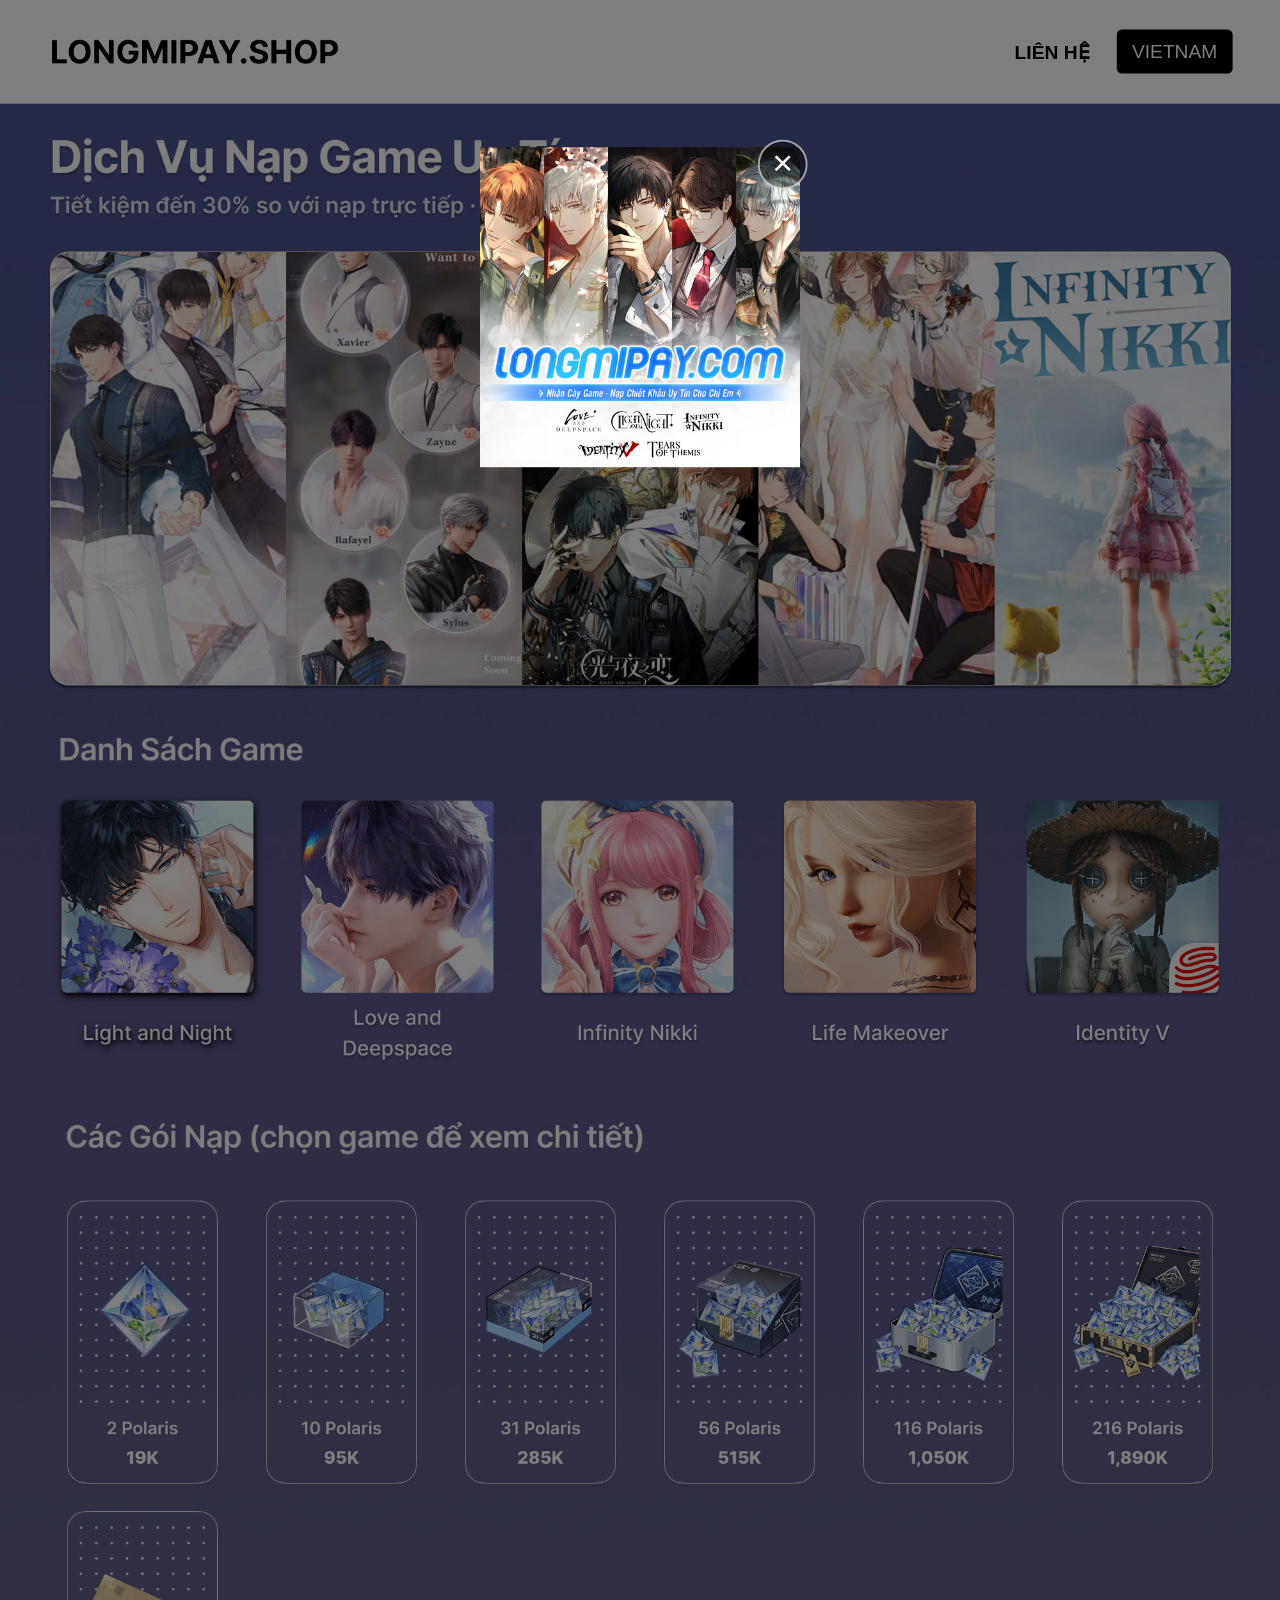
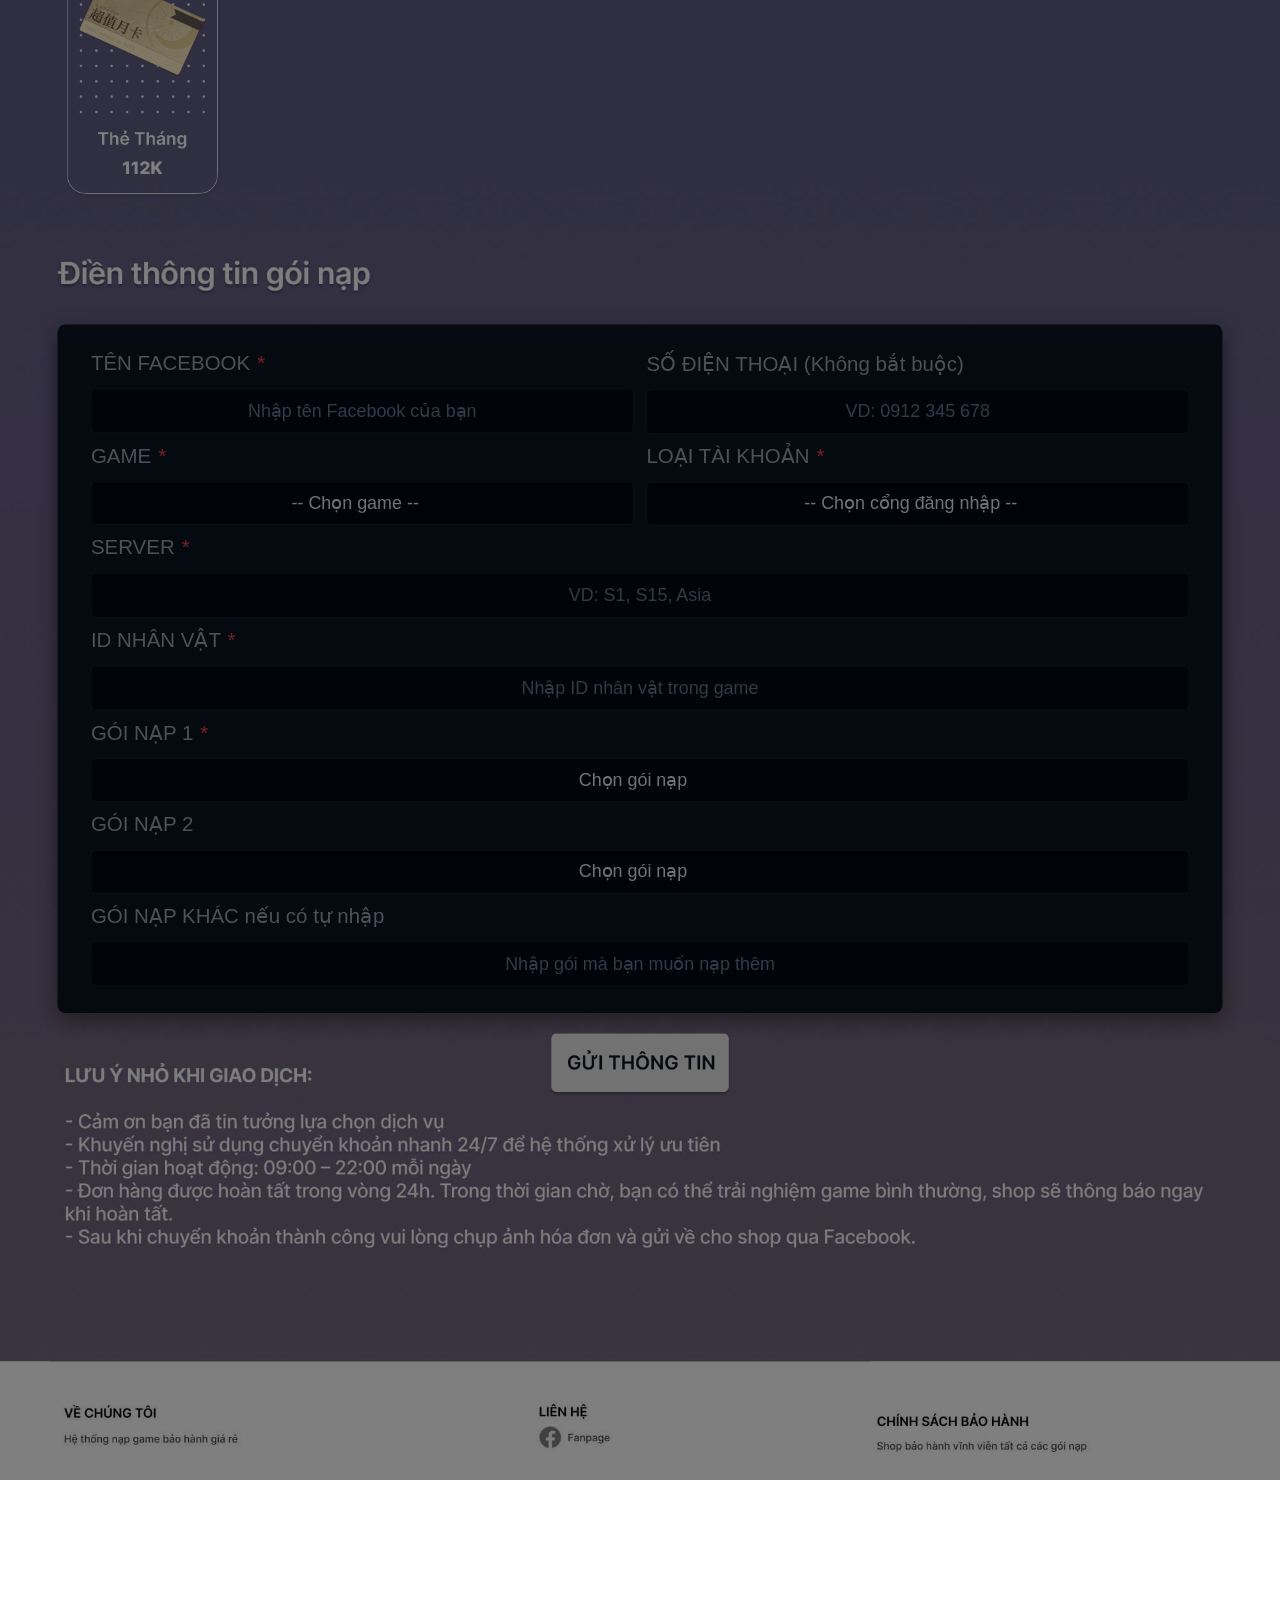
<file: index.html>
<!doctype html>
<html lang="en">
  <head>
    <meta charset="utf-8" />
    <meta
      name="viewport"
      content="width=device-width,height=device-height,initial-scale=1,user-scalable=no;user-scalable=0;"
    />
    <title>Light And Night Shop</title>
    <meta property="og:image" content="assets/main/images/thumb-vn.png">
    <link
      rel="stylesheet"
      href="assets/main/images/libraryMainsite-1.1.1.css"
    />
    <link
      rel="preload"
      href="assets/main/images/libraryMainsite-1.1.1.js"
      as="script"
    />
    <link rel="stylesheet" href="web.css" />
    <script src="assets/main/images/fancybox.js"></script>
    <link rel="stylesheet" href="assets/main/images/fancybox.css" />
    <!-- Google Tag Manager -->
<script>(function(w,d,s,l,i){w[l]=w[l]||[];w[l].push({'gtm.start':
new Date().getTime(),event:'gtm.js'});var f=d.getElementsByTagName(s)[0],
j=d.createElement(s),dl=l!='dataLayer'?'&l='+l:'';j.async=true;j.src=
'https://www.googletagmanager.com/gtm.js?id='+i+dl;f.parentNode.insertBefore(j,f);
})(window,document,'script','dataLayer','GTM-PRLCZ9PH');</script>
<!-- End Google Tag Manager -->
  </head>
  <body class="vn">
    <!-- Google Tag Manager (noscript) -->
<noscript><iframe src="https://www.googletagmanager.com/ns.html?id=GTM-PRLCZ9PH"
height="0" width="0" style="display:none;visibility:hidden"></iframe></noscript>
<!-- End Google Tag Manager (noscript) -->

    <div class="MS__layer-loading"><div class="lds-dual-ring"></div></div>
    <div class="layer-rotate" style="display: none">
      <img src="assets/main/images/layerRotate.gif" loading="lazy" />
    </div>
    <div id="MS__wrapper">
      <section id="web-header">
        <div class="background">
          <img
            src="assets/web-header/images/bg-vn.jpg"
            alt="background"
            class="MS__pc"
          />
          <img
            src="assets/web-header/images/bg-mb-vn.jpg"
            alt="background"
            class="MS__mb"
          />
        </div>
        <div class="content">
          <a
            href="https://www.facebook.com/profile.php?id=61579528781466&mibextid=wwXIfr&rdid=nhiEL1tbycbv2c5R&share_url=https%3A%2F%2Fwww.facebook.com%2Fshare%2F18A13CQRGF%2F%3Fmibextid%3DwwXIfr#"
            target="_blank"
            class="fake-link"
          ></a>
          <div class="list-items">
            <a href="#" class="MS__hover"
              ><img src="assets/web-header/images/item-1.png" alt="item-1" /></a
            ><a href="#" class="MS__hover"
              ><img src="assets/web-header/images/item-2.png" alt="item-2" /></a
            ><a href="#" class="MS__hover"
              ><img src="assets/web-header/images/item-3.png" alt="item-3" /></a
            ><a href="#" class="MS__hover"
              ><img src="assets/web-header/images/item-4.png" alt="item-4" /></a
            ><a href="#" class="MS__hover"
              ><img src="assets/web-header/images/item-5.png" alt="item-5"
            /></a>
          </div>
          <img
            src="assets/web-header/images/goinap-vn/PC/item-1.png"
            alt="item-1"
            class="item-detail MS__pc"
          />
          <img
            src="assets/web-header/images/goinap-vn/PC/item-2.png"
            alt="item-2"
            class="item-detail MS__pc"
          />
          <img
            src="assets/web-header/images/goinap-vn/PC/item-3.png"
            alt="item-3"
            class="item-detail MS__pc"
          />
          <img
            src="assets/web-header/images/goinap-vn/PC/item-4.png"
            alt="item-4"
            class="item-detail MS__pc"
          />
          <img
            src="assets/web-header/images/goinap-vn/PC/item-5.png"
            alt="item-5"
            class="item-detail MS__pc"
          />
          <img
            src="assets/web-header/images/goinap-vn/MB/item-1.png"
            alt="item-1"
            class="item-detail MS__mb"
          />
          <img
            src="assets/web-header/images/goinap-vn/MB/item-2.png"
            alt="item-2"
            class="item-detail MS__mb"
          />
          <img
            src="assets/web-header/images/goinap-vn/MB/item-3.png"
            alt="item-3"
            class="item-detail MS__mb"
          />
          <img
            src="assets/web-header/images/goinap-vn/MB/item-4.png"
            alt="item-4"
            class="item-detail MS__mb"
          />
          <img
            src="assets/web-header/images/goinap-vn/MB/item-5.png"
            alt="item-5"
            class="item-detail MS__mb"
          />
          <div class="form-submit">
            <form class="form">
              <div class="form-row">
                <div class="form-group">
                  <label>TÊN FACEBOOK <span>*</span></label>
                  <input placeholder="Nhập tên Facebook của bạn" />
                </div>
                <div class="form-group">
                  <label>SỐ ĐIỆN THOẠI (Không bắt buộc)</label>
                  <input placeholder="VD: 0912 345 678" />
                </div>
              </div>
              <div class="form-row">
                <div class="form-group">
                  <label>GAME <span>*</span></label>
                  <select id="game-select" required>
                    <option value="">-- Chọn game --</option>
                  </select>
                </div>
                <div class="form-group">
                  <label>LOẠI TÀI KHOẢN <span>*</span></label>
                  <select id="login-select" required>
                    <option>-- Chọn cổng đăng nhập --</option>
                  </select>
                </div>
              </div>
              <div class="form-group">
                <label>SERVER <span>*</span></label>
                <input placeholder="VD: S1, S15, Asia" required />
              </div>
              <div class="form-group">
                <label>ID NHÂN VẬT <span>*</span></label>
                <input placeholder="Nhập ID nhân vật trong game" required />
              </div>
              <div class="form-group">
                <label>GÓI NẠP 1 <span>*</span></label>
                <select id="package-1-select" required>
                  <option>Chọn gói nạp</option>
                </select>
              </div>
              <div class="form-group">
                <label>GÓI NẠP 2</label>
                <select id="package-2-select">
                  <option>Chọn gói nạp</option>
                </select>
              </div>
              <div class="form-group">
                <label>GÓI NẠP KHÁC nếu có tự nhập</label>
                <input placeholder="Nhập gói mà bạn muốn nạp thêm" />
              </div>
              <button type="submit" class="btn-submit MS__hover">
                <img src="assets/web-header/images/button-vn.png" alt="Gửi" />
              </button>
            </form>
          </div>
        </div>
      </section>
      <div style="display: none" id="success-modal" class="success-modal">
        <div class="success-content">
          <h3>Gửi thông tin thành công</h3>
          <p>Cảm ơn bạn — chúng tôi đã nhận được thông tin.</p>
        </div>
      </div>
    </div>
    <div class="MS__outer">
      <section id="web-navigation">
        <div class="background">
          <img
            src="assets/web-navigation/images/bg.jpg"
            alt="background"
            class="MS__pc"
          />
          <img
            src="assets/web-navigation/images/bg-mb.jpg"
            alt="background"
            class="MS__mb"
          />
        </div>
        <div class="content">
          <a
            href="https://lightandnight.onelink.me/O5mA/lmp"
            target="_blank"
            >Liên hệ</a
          >
          <div class="box">
            <a
              href="#"
              class="language MJ__toogleActive"
              data-target=".language-sub"
              >VietNam</a
            >
            <a href="https://longmipay-shop.com/en" class="language language-sub">English</a>
          </div>
        </div>
      </section>
      <div class="banner-loading active">
				<div class="opacity"></div>
				<div class="ads">
					<a href="https://lightandnight.onelink.me/O5mA/lmp" class="banner-loading-close" id="banner-loading-close">&times;</a>
					<a href="https://lightandnight.onelink.me/O5mA/lmp" id="banner-loading-link"><img src="" alt="banner" class="" id="banner-loading-image"></a>
				</div>

			</div>
    </div>
    <script>
			(function () {
				var bannerLoading = document.querySelector('.banner-loading');

				function closeBanner() {
				if (bannerLoading)
				bannerLoading.classList.remove('active');
				}

				var opacity = bannerLoading ? bannerLoading.querySelector('.opacity') : null;
				if (opacity) {
				opacity.addEventListener('click', closeBanner);
				}

				var bannerImage = document.getElementById('banner-loading-image');
				if (! bannerImage)
				return;

				bannerImage.src = 'assets/web-header/images/loading/VN-500.png';
				})();
		</script>
    <script>
      var currentPool;
      var varMS = {
        H5: false,
        scaleWidthPC: 2000,
        scaleWidthMB: 768,
        bundles: {
          jquery: true,
          fancybox: false,
          lodash: false,
          swiper: false,
          animate: false,
        },
        callbacks: {
          scaleRoot() {},
        },
      };
    </script>
    <script src="assets/main/images/libraryMainsite-1.1.1.js"></script>
    <script src="web.js"></script>
    <link rel="stylesheet" href="web-sprite.css" />
  </body>
</html>
</file>
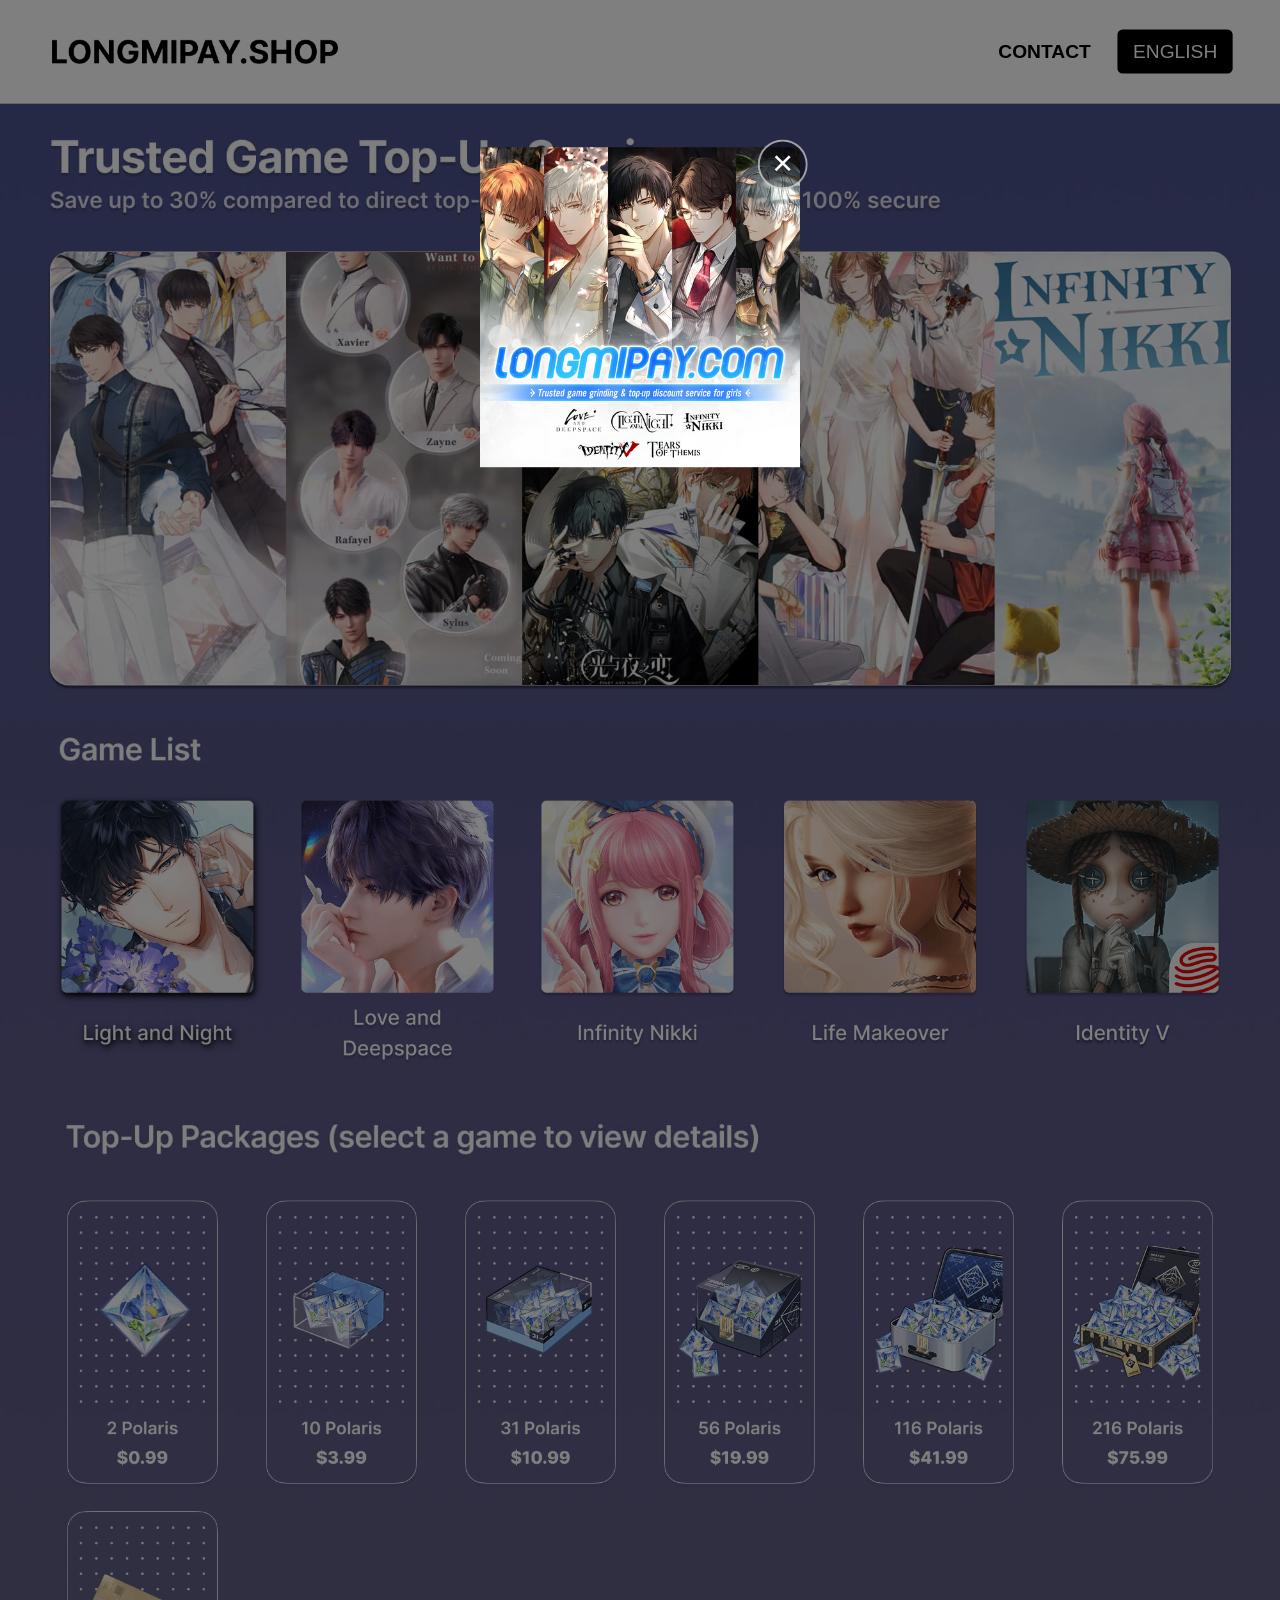
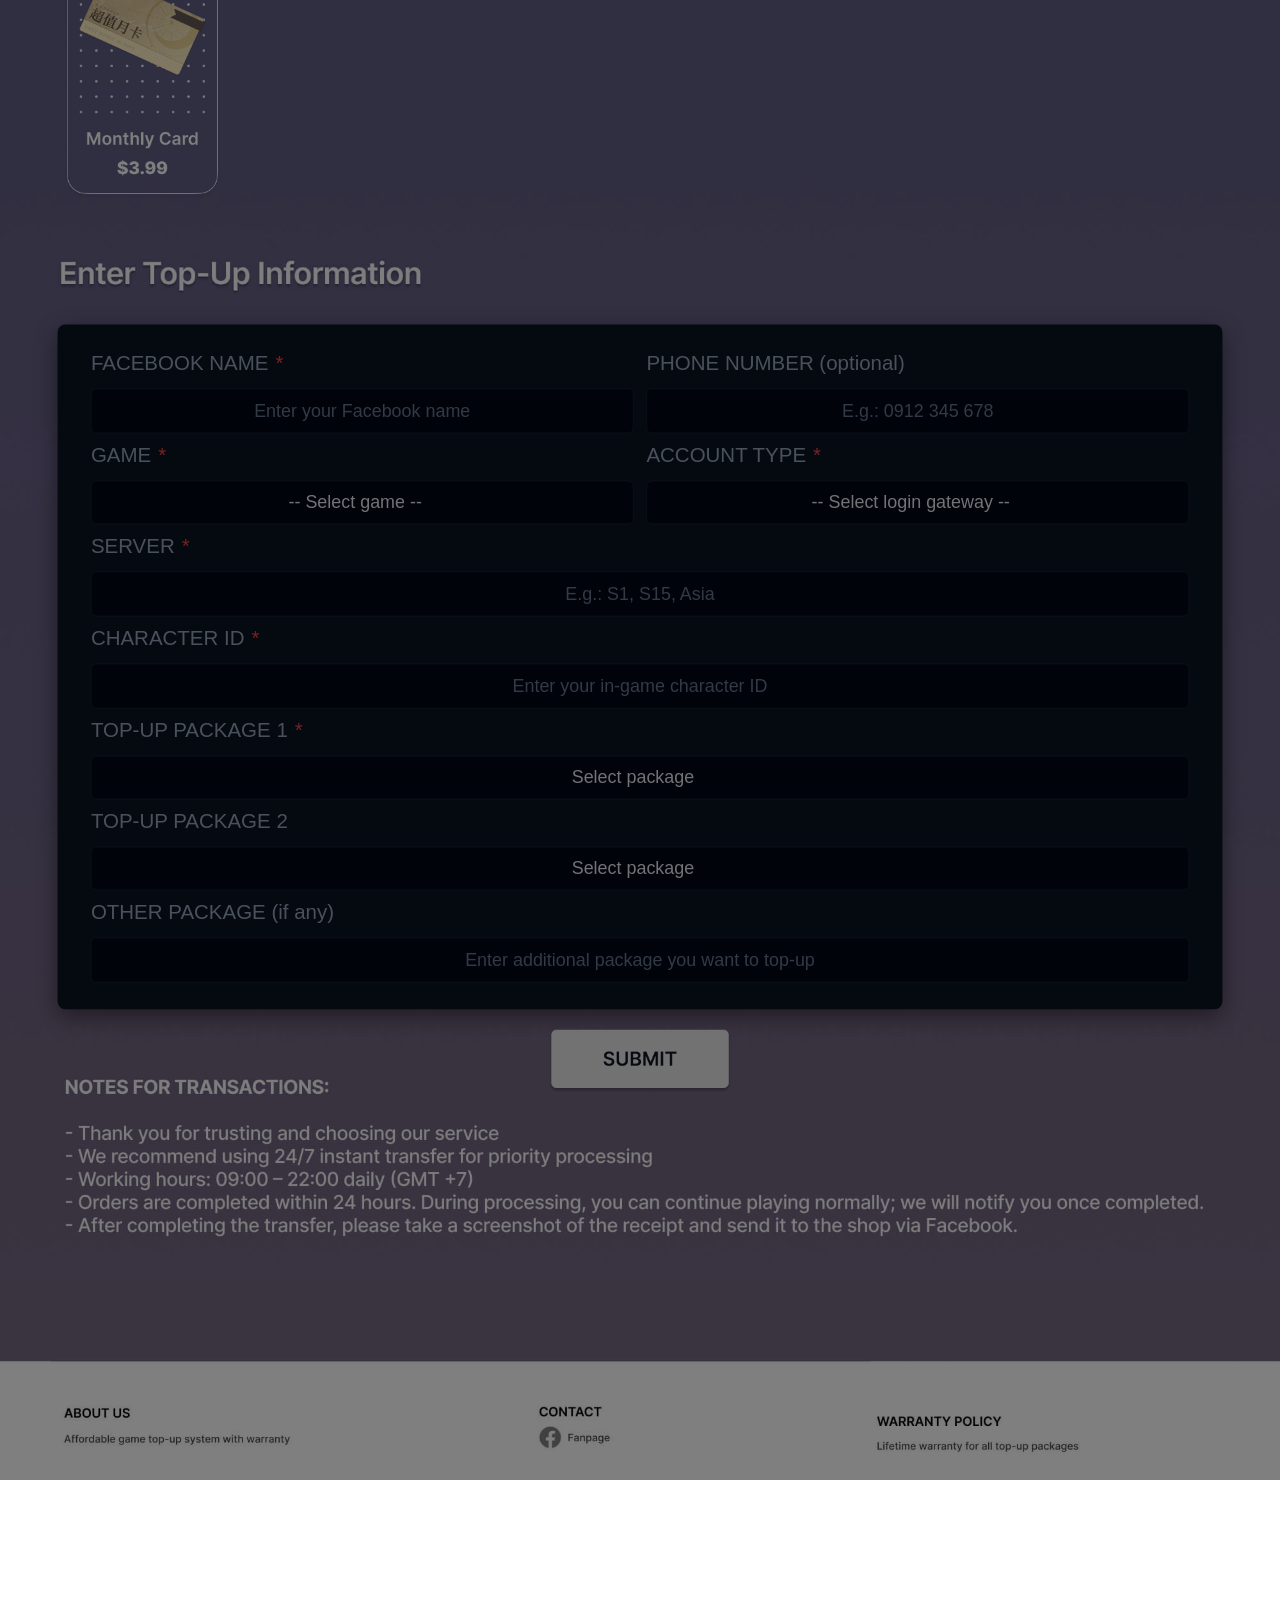
<file: en/index.html>
<!doctype html>
<html lang="en">
  <head>
    <meta charset="utf-8" />
    <meta
      name="viewport"
      content="width=device-width,height=device-height,initial-scale=1,user-scalable=no;user-scalable=0;"
    />
    <title>Light And Night Shop</title>
     <meta property="og:image" content="../assets/main/images/thumb-en.png">
    <link
      rel="stylesheet"
      href="../assets/main/images/libraryMainsite-1.1.1.css"
    />
    <link
      rel="preload"
      href="../assets/main/images/libraryMainsite-1.1.1.js"
      as="script"
    />
    <link rel="stylesheet" href="../web.css" />
    <script src="../assets/main/images/fancybox.js"></script>
    <link rel="stylesheet" href="../assets/main/images/fancybox.css" />
    <!-- Google Tag Manager -->
<script>(function(w,d,s,l,i){w[l]=w[l]||[];w[l].push({'gtm.start':
new Date().getTime(),event:'gtm.js'});var f=d.getElementsByTagName(s)[0],
j=d.createElement(s),dl=l!='dataLayer'?'&l='+l:'';j.async=true;j.src=
'https://www.googletagmanager.com/gtm.js?id='+i+dl;f.parentNode.insertBefore(j,f);
})(window,document,'script','dataLayer','GTM-PRLCZ9PH');</script>
<!-- End Google Tag Manager -->
  </head>
  <body class="en">
    <!-- Google Tag Manager (noscript) -->
<noscript><iframe src="https://www.googletagmanager.com/ns.html?id=GTM-PRLCZ9PH"
height="0" width="0" style="display:none;visibility:hidden"></iframe></noscript>
<!-- End Google Tag Manager (noscript) -->

    <div class="MS__layer-loading"><div class="lds-dual-ring"></div></div>
    <div class="layer-rotate" style="display: none">
      <img src="../assets/main/images/layerRotate.gif" loading="lazy" />
    </div>
    <div id="MS__wrapper">
      <section id="web-header">
        <div class="background">
          <img
            src="../assets/web-header/images/bg-en.jpg"
            alt="background"
            class="MS__pc"
          />
          <img
            src="../assets/web-header/images/bg-mb-en.jpg"
            alt="background"
            class="MS__mb"
          />
        </div>
        <div class="content">
          <a
            href="https://www.facebook.com/profile.php?id=61579528781466&mibextid=wwXIfr&rdid=nhiEL1tbycbv2c5R&share_url=https%3A%2F%2Fwww.facebook.com%2Fshare%2F18A13CQRGF%2F%3Fmibextid%3DwwXIfr#"
            target="_blank"
            class="fake-link"
          ></a>
          <div class="list-items">
            <a href="#" class="MS__hover"
              ><img src="../assets/web-header/images/item-1.png" alt="item-1" /></a
            ><a href="#" class="MS__hover"
              ><img src="../assets/web-header/images/item-2.png" alt="item-2" /></a
            ><a href="#" class="MS__hover"
              ><img src="../assets/web-header/images/item-3.png" alt="item-3" /></a
            ><a href="#" class="MS__hover"
              ><img src="../assets/web-header/images/item-4.png" alt="item-4" /></a
            ><a href="#" class="MS__hover"
              ><img src="../assets/web-header/images/item-5.png" alt="item-5"
            /></a>
          </div>
          <img
            src="../assets/web-header/images/goinap-en/PC/item-1.png"
            alt="item-1"
            class="item-detail MS__pc"
          />
          <img
            src="../assets/web-header/images/goinap-en/PC/item-2.png"
            alt="item-2"
            class="item-detail MS__pc"
          />
          <img
            src="../assets/web-header/images/goinap-en/PC/item-3.png"
            alt="item-3"
            class="item-detail MS__pc"
          />
          <img
            src="../assets/web-header/images/goinap-en/PC/item-4.png"
            alt="item-4"
            class="item-detail MS__pc"
          />
          <img
            src="../assets/web-header/images/goinap-en/PC/item-5.png"
            alt="item-5"
            class="item-detail MS__pc"
          />
          <img
            src="../assets/web-header/images/goinap-en/MB/item-1.png"
            alt="item-1"
            class="item-detail MS__mb"
          />
          <img
            src="../assets/web-header/images/goinap-en/MB/item-2.png"
            alt="item-2"
            class="item-detail MS__mb"
          />
          <img
            src="../assets/web-header/images/goinap-en/MB/item-3.png"
            alt="item-3"
            class="item-detail MS__mb"
          />
          <img
            src="../assets/web-header/images/goinap-en/MB/item-4.png"
            alt="item-4"
            class="item-detail MS__mb"
          />
          <img
            src="../assets/web-header/images/goinap-en/MB/item-5.png"
            alt="item-5"
            class="item-detail MS__mb"
          />
          <div class="form-submit">
            <form class="form">
              <div class="form-row">
                <div class="form-group">
                  <label>FACEBOOK NAME <span>*</span></label>
                  <input placeholder="Enter your Facebook name" />
                </div>
                <div class="form-group">
                  <label>PHONE NUMBER (optional)</label>
                  <input placeholder="E.g.: 0912 345 678" />
                </div>
              </div>
              <div class="form-row">
                <div class="form-group">
                  <label>GAME <span>*</span></label>
                  <select id="game-select" required>
                    <option value="">-- Select game --</option>
                  </select>
                </div>
                <div class="form-group">
                  <label>ACCOUNT TYPE <span>*</span></label>
                  <select id="login-select" required>
                    <option>-- Select login gateway --</option>
                  </select>
                </div>
              </div>
              <div class="form-group">
                <label>SERVER <span>*</span></label>
                <input placeholder="E.g.: S1, S15, Asia" required />
              </div>
              <div class="form-group">
                <label>CHARACTER ID <span>*</span></label>
                <input placeholder="Enter your in-game character ID" required />
              </div>
              <div class="form-group">
                <label>TOP-UP PACKAGE 1 <span>*</span></label>
                <select id="package-1-select" required>
                  <option>Select package</option>
                </select>
              </div>
              <div class="form-group">
                <label>TOP-UP PACKAGE 2</label>
                <select id="package-2-select">
                  <option>Select package</option>
                </select>
              </div>
              <div class="form-group">
                <label>OTHER PACKAGE (if any)</label>
                <input
                  placeholder="Enter additional package you want to top-up"
                />
              </div>
              <button type="submit" class="btn-submit MS__hover">
                <img
                  src="../assets/web-header/images/button-en.png"
                  alt="Submit"
                />
              </button>
            </form>
          </div>
        </div>
      </section>
      <div style="display: none" id="success-modal" class="success-modal">
        <div class="success-content">
          <h3>Submission successful</h3>
          <p>Thank you — we have received your information.</p>
        </div>
      </div>
    </div>
    <div class="MS__outer">
      <section id="web-navigation">
        <div class="background">
          <img
            src="../assets/web-navigation/images/bg.jpg"
            alt="background"
            class="MS__pc"
          />
          <img
            src="../assets/web-navigation/images/bg-mb.jpg"
            alt="background"
            class="MS__mb"
          />
        </div>
        <div class="content">
          <a
            href="https://lightandnight.onelink.me/O5mA/lmp"
            target="_blank"
            >Contact</a
          >
          <div class="box">
            <a
              href="#"
              class="language MJ__toogleActive"
              data-target=".language-sub"
              >English</a
            >
            <a href="https://longmipay-shop.com" class="language language-sub">VietNam</a>
          </div>
        </div>
      </section>
     <div class="banner-loading active">
				<div class="opacity"></div>
				<div class="ads">
					<a href="https://lightandnight.onelink.me/O5mA/lmp" class="banner-loading-close" id="banner-loading-close">&times;</a>
					<a href="https://lightandnight.onelink.me/O5mA/lmp" id="banner-loading-link"><img src="" alt="banner" class="" id="banner-loading-image"></a>
				</div>

			</div>
    </div>
   <script>
			(function () {
				var bannerLoading = document.querySelector('.banner-loading');

				function closeBanner() {
				if (bannerLoading)
				bannerLoading.classList.remove('active');
				}

				var opacity = bannerLoading ? bannerLoading.querySelector('.opacity') : null;
				if (opacity) {
				opacity.addEventListener('click', closeBanner);
				}

				var bannerImage = document.getElementById('banner-loading-image');
				if (! bannerImage)
				return;

				bannerImage.src = '../assets/web-header/images/loading/ENG-500.png';
				})();
		</script>
    <script>
      var currentPool;
      var varMS = {
        H5: false,
        scaleWidthPC: 2000,
        scaleWidthMB: 768,
        bundles: {
          jquery: true,
          fancybox: false,
          lodash: false,
          swiper: false,
          animate: false,
        },
        callbacks: {
          scaleRoot() {},
        },
      };
    </script>
    <script src="../assets/main/images/libraryMainsite-1.1.1.js"></script>
    <script src="../web.js"></script>
    <link rel="stylesheet" href="../web-sprite.css" />
  </body>
</html>
</file>
<file: assets/main/images/libraryMainsite-1.1.1.css>
html{overflow-y:auto;overflow-x:hidden;scroll-behavior:smooth}body{margin:0;padding:0;overflow:hidden;width:100%;height:100%;scroll-behavior:smooth}#MS__wrapper{position:relative;transform-origin:top left;overflow-x:hidden;overflow-y:hidden}.MS__outer{position:fixed;top:0;left:0;bottom:0;right:0;pointer-events:none;height:1000px}@media(orientation: portrait){.MS__outer{height:auto}}@media(orientation: landscape){.MS__hover:hover{filter:brightness(120%);cursor:pointer}}.MS__off{filter:grayscale(1);pointer-events:none}.MS__active{pointer-events:auto}.MS__received{filter:grayscale(0.7);pointer-events:none}.MS__pc{display:block !important}@media(orientation: portrait){.MS__pc{display:none !important}}.MS__mb{display:none !important}@media(orientation: portrait){.MS__mb{display:block !important}}.MS__popup{z-index:-1;width:100%;height:100%;position:absolute;transition:all .3s;display:none}.MS__popup.active{z-index:10;pointer-events:auto;display:block}.MS__popup .MS__opacity{position:absolute;width:100%;height:100%;background:rgba(5,5,5,.9)}.MS__popup .MS__box{display:inline-block;position:absolute;left:50%;transform:translateX(-50%);top:60px}.MS__popup .MS__box .MS__popup-close{display:block;position:absolute;z-index:10}.MS__popup .MS__box .MS__content{position:absolute;top:0;left:0;width:100%;height:100%;box-sizing:border-box}.MS__popup .template_history .table_history{width:100%;overflow-y:auto;scrollbar-width:thin;scrollbar-color:#aaa #ccc}.MS__popup .template_history .table_history::-webkit-scrollbar{width:6px}.MS__popup .template_history .table_history::-webkit-scrollbar-thumb{border-radius:10px}.MS__popup .template_history .table_history::-webkit-scrollbar-track{box-shadow:inset 0 0 5px #ccc;border-radius:10px}.MS__popup .template_history .table_history table{width:98%;margin:0 auto}.MS__popup .template_history nav .pagination>li{display:inline-block;margin-right:5px;margin-left:5px}.MS__popup .template_history nav .pagination>li>a{color:#000;float:left;text-decoration:none !important}.MS__popup .template_history nav .pagination>li>a.page-link,.MS__popup .template_history nav .page-next{padding:5px 14px}.MS__popup .template_history nav .pagination{text-align:center}.MS__popup .template_history nav .pagination{display:flex;align-items:center;justify-content:center}@font-face{font-family:"Roboto-Regular";src:url(assets/main/font/Roboto-Regular.ttf);font-display:swap}.MS__Roboto-Regular{font-family:"Roboto-Regular"}@font-face{font-family:"Barlow-Regular";src:url(assets/main/font/Barlow-Regular.ttf);font-display:swap}.MS__Barlow-Regular{font-family:"Barlow-Regular"}@font-face{font-family:"Felis-Black";src:url(assets/main/font/Felis-Black.otf);font-display:swap}.MS__Felis-Black{font-family:"Felis-Black"}@font-face{font-family:"Beaufortforlol-Bold";src:url(assets/main/font/BEAUFORTFORLOL-BOLD.TTF);font-display:swap}.MS__Beaufortforlol-Bold{font-family:"Beaufortforlol-Bold"}@font-face{font-family:"HongLeiXingShu-Regular";src:url(assets/main/font/HongLeiXingShu.otf);font-display:swap}.MS__HongLeiXingShu-Regular{font-family:"HongLeiXingShu-Regular"}@font-face{font-family:"SVN-Agency-FB-Bold";src:url(assets/main/font/SVN-Agency-FB-bold.ttf);font-display:swap}.MS__SVN-Agency-FB-Bold{font-family:"SVN-Agency-FB-Bold"}@font-face{font-family:"Tahoma-Regular";src:url(assets/main/font/TAHOMA.TTF);font-display:swap}.MS__Tahoma-Regular{font-family:"Tahoma-Regular"}@font-face{font-family:"Signika-Regular";src:url(assets/main/font/Signika-Regular.ttf);font-display:swap}.MS__Signika-Regular{font-family:"Signika-Regular"}@font-face{font-family:"Philosopher-Regular";src:url(assets/main/font/Philosopher-Regular.ttf);font-display:swap}.MS__Philosopher-Regular{font-family:"Philosopher-Regular"}@font-face{font-family:"NotoSansThai-Regular";src:url(assets/main/font/NotoSansThai-Regular.ttf);font-display:swap}.MS__NotoSansThai-Regular{font-family:"NotoSansThai-Regular"}@font-face{font-family:"iCielCadena";src:url(assets/main/font/iCielCadena.otf);font-display:swap}.MS__iCielCadena{font-family:"iCielCadena"}@font-face{font-family:"UTM-Cafeta";src:url(assets/main/font/UTMCAFETA.ttf);font-display:swap}.MS__UTM-Cafeta{font-family:"UTM-Cafeta"}@font-face{font-family:"Sukhumvit-Set";src:url(assets/main/font/sukhumvit-set_bold.ttf);font-display:swap}.MS__Sukhumvit-Set{font-family:"Sukhumvit-Set"}.MS__mt-1{margin-top:10px !important;box-sizing:border-box}.MS__mt-2{margin-top:20px !important;box-sizing:border-box}.MS__mt-3{margin-top:30px !important;box-sizing:border-box}.MS__mt-4{margin-top:40px !important;box-sizing:border-box}.MS__mt-5{margin-top:50px !important;box-sizing:border-box}.MS__mt-6{margin-top:60px !important;box-sizing:border-box}.MS__mt-7{margin-top:70px !important;box-sizing:border-box}.MS__mt-8{margin-top:80px !important;box-sizing:border-box}.MS__mt-9{margin-top:90px !important;box-sizing:border-box}.MS__mt-10{margin-top:100px !important;box-sizing:border-box}.MS__ml-1{margin-left:10px !important;box-sizing:border-box}.MS__ml-2{margin-left:20px !important;box-sizing:border-box}.MS__ml-3{margin-left:30px !important;box-sizing:border-box}.MS__ml-4{margin-left:40px !important;box-sizing:border-box}.MS__ml-5{margin-left:50px !important;box-sizing:border-box}.MS__ml-6{margin-left:60px !important;box-sizing:border-box}.MS__ml-7{margin-left:70px !important;box-sizing:border-box}.MS__ml-8{margin-left:80px !important;box-sizing:border-box}.MS__ml-9{margin-left:90px !important;box-sizing:border-box}.MS__ml-10{margin-left:100px !important;box-sizing:border-box}.MS__mr-1{margin-right:10px !important;box-sizing:border-box}.MS__mr-2{margin-right:20px !important;box-sizing:border-box}.MS__mr-3{margin-right:30px !important;box-sizing:border-box}.MS__mr-4{margin-right:40px !important;box-sizing:border-box}.MS__mr-5{margin-right:50px !important;box-sizing:border-box}.MS__mr-6{margin-right:60px !important;box-sizing:border-box}.MS__mr-7{margin-right:70px !important;box-sizing:border-box}.MS__mr-8{margin-right:80px !important;box-sizing:border-box}.MS__mr-9{margin-right:90px !important;box-sizing:border-box}.MS__mr-10{margin-right:100px !important;box-sizing:border-box}.MS__mb-1{margin-bottom:10px !important;box-sizing:border-box}.MS__mb-2{margin-bottom:20px !important;box-sizing:border-box}.MS__mb-3{margin-bottom:30px !important;box-sizing:border-box}.MS__mb-4{margin-bottom:40px !important;box-sizing:border-box}.MS__mb-5{margin-bottom:50px !important;box-sizing:border-box}.MS__mb-6{margin-bottom:60px !important;box-sizing:border-box}.MS__mb-7{margin-bottom:70px !important;box-sizing:border-box}.MS__mb-8{margin-bottom:80px !important;box-sizing:border-box}.MS__mb-9{margin-bottom:90px !important;box-sizing:border-box}.MS__mb-10{margin-bottom:100px !important;box-sizing:border-box}.MS__pt-1{padding-top:10px !important;box-sizing:border-box}.MS__pt-2{padding-top:20px !important;box-sizing:border-box}.MS__pt-3{padding-top:30px !important;box-sizing:border-box}.MS__pt-4{padding-top:40px !important;box-sizing:border-box}.MS__pt-5{padding-top:50px !important;box-sizing:border-box}.MS__pt-6{padding-top:60px !important;box-sizing:border-box}.MS__pt-7{padding-top:70px !important;box-sizing:border-box}.MS__pt-8{padding-top:80px !important;box-sizing:border-box}.MS__pt-9{padding-top:90px !important;box-sizing:border-box}.MS__pt-10{padding-top:100px !important;box-sizing:border-box}.MS__pl-1{padding-left:10px !important;box-sizing:border-box}.MS__pl-2{padding-left:20px !important;box-sizing:border-box}.MS__pl-3{padding-left:30px !important;box-sizing:border-box}.MS__pl-4{padding-left:40px !important;box-sizing:border-box}.MS__pl-5{padding-left:50px !important;box-sizing:border-box}.MS__pl-6{padding-left:60px !important;box-sizing:border-box}.MS__pl-7{padding-left:70px !important;box-sizing:border-box}.MS__pl-8{padding-left:80px !important;box-sizing:border-box}.MS__pl-9{padding-left:90px !important;box-sizing:border-box}.MS__pl-10{padding-left:100px !important;box-sizing:border-box}.MS__pr-1{padding-right:10px !important;box-sizing:border-box}.MS__pr-2{padding-right:20px !important;box-sizing:border-box}.MS__pr-3{padding-right:30px !important;box-sizing:border-box}.MS__pr-4{padding-right:40px !important;box-sizing:border-box}.MS__pr-5{padding-right:50px !important;box-sizing:border-box}.MS__pr-6{padding-right:60px !important;box-sizing:border-box}.MS__pr-7{padding-right:70px !important;box-sizing:border-box}.MS__pr-8{padding-right:80px !important;box-sizing:border-box}.MS__pr-9{padding-right:90px !important;box-sizing:border-box}.MS__pr-10{padding-right:100px !important;box-sizing:border-box}.MS__pb-1{padding-bottom:10px !important;box-sizing:border-box}.MS__pb-2{padding-bottom:20px !important;box-sizing:border-box}.MS__pb-3{padding-bottom:30px !important;box-sizing:border-box}.MS__pb-4{padding-bottom:40px !important;box-sizing:border-box}.MS__pb-5{padding-bottom:50px !important;box-sizing:border-box}.MS__pb-6{padding-bottom:60px !important;box-sizing:border-box}.MS__pb-7{padding-bottom:70px !important;box-sizing:border-box}.MS__pb-8{padding-bottom:80px !important;box-sizing:border-box}.MS__pb-9{padding-bottom:90px !important;box-sizing:border-box}.MS__pb-10{padding-bottom:100px !important;box-sizing:border-box}.MS__ps-t-1{position:relative !important;top:1px !important}.MS__ps-t-2{position:relative !important;top:2px !important}.MS__ps-t-3{position:relative !important;top:3px !important}.MS__ps-t-4{position:relative !important;top:4px !important}.MS__ps-t-5{position:relative !important;top:5px !important}.MS__ps-t-6{position:relative !important;top:6px !important}.MS__ps-t-7{position:relative !important;top:7px !important}.MS__ps-t-8{position:relative !important;top:8px !important}.MS__ps-t-9{position:relative !important;top:9px !important}.MS__ps-t-10{position:relative !important;top:10px !important}.MS__ps-t-11{position:relative !important;top:11px !important}.MS__ps-t-12{position:relative !important;top:12px !important}.MS__ps-t-13{position:relative !important;top:13px !important}.MS__ps-t-14{position:relative !important;top:14px !important}.MS__ps-t-15{position:relative !important;top:15px !important}.MS__ps-t-16{position:relative !important;top:16px !important}.MS__ps-t-17{position:relative !important;top:17px !important}.MS__ps-t-18{position:relative !important;top:18px !important}.MS__ps-t-19{position:relative !important;top:19px !important}.MS__ps-t-20{position:relative !important;top:20px !important}.MS__ps-t-21{position:relative !important;top:21px !important}.MS__ps-t-22{position:relative !important;top:22px !important}.MS__ps-t-23{position:relative !important;top:23px !important}.MS__ps-t-24{position:relative !important;top:24px !important}.MS__ps-t-25{position:relative !important;top:25px !important}.MS__ps-t-26{position:relative !important;top:26px !important}.MS__ps-t-27{position:relative !important;top:27px !important}.MS__ps-t-28{position:relative !important;top:28px !important}.MS__ps-t-29{position:relative !important;top:29px !important}.MS__ps-t-30{position:relative !important;top:30px !important}.MS__ps-t-31{position:relative !important;top:31px !important}.MS__ps-t-32{position:relative !important;top:32px !important}.MS__ps-t-33{position:relative !important;top:33px !important}.MS__ps-t-34{position:relative !important;top:34px !important}.MS__ps-t-35{position:relative !important;top:35px !important}.MS__ps-t-36{position:relative !important;top:36px !important}.MS__ps-t-37{position:relative !important;top:37px !important}.MS__ps-t-38{position:relative !important;top:38px !important}.MS__ps-t-39{position:relative !important;top:39px !important}.MS__ps-t-40{position:relative !important;top:40px !important}.MS__ps-t-41{position:relative !important;top:41px !important}.MS__ps-t-42{position:relative !important;top:42px !important}.MS__ps-t-43{position:relative !important;top:43px !important}.MS__ps-t-44{position:relative !important;top:44px !important}.MS__ps-t-45{position:relative !important;top:45px !important}.MS__ps-t-46{position:relative !important;top:46px !important}.MS__ps-t-47{position:relative !important;top:47px !important}.MS__ps-t-48{position:relative !important;top:48px !important}.MS__ps-t-49{position:relative !important;top:49px !important}.MS__ps-t-50{position:relative !important;top:50px !important}.MS__ps-t-51{position:relative !important;top:51px !important}.MS__ps-t-52{position:relative !important;top:52px !important}.MS__ps-t-53{position:relative !important;top:53px !important}.MS__ps-t-54{position:relative !important;top:54px !important}.MS__ps-t-55{position:relative !important;top:55px !important}.MS__ps-t-56{position:relative !important;top:56px !important}.MS__ps-t-57{position:relative !important;top:57px !important}.MS__ps-t-58{position:relative !important;top:58px !important}.MS__ps-t-59{position:relative !important;top:59px !important}.MS__ps-t-60{position:relative !important;top:60px !important}.MS__ps-t-61{position:relative !important;top:61px !important}.MS__ps-t-62{position:relative !important;top:62px !important}.MS__ps-t-63{position:relative !important;top:63px !important}.MS__ps-t-64{position:relative !important;top:64px !important}.MS__ps-t-65{position:relative !important;top:65px !important}.MS__ps-t-66{position:relative !important;top:66px !important}.MS__ps-t-67{position:relative !important;top:67px !important}.MS__ps-t-68{position:relative !important;top:68px !important}.MS__ps-t-69{position:relative !important;top:69px !important}.MS__ps-t-70{position:relative !important;top:70px !important}.MS__ps-t-71{position:relative !important;top:71px !important}.MS__ps-t-72{position:relative !important;top:72px !important}.MS__ps-t-73{position:relative !important;top:73px !important}.MS__ps-t-74{position:relative !important;top:74px !important}.MS__ps-t-75{position:relative !important;top:75px !important}.MS__ps-t-76{position:relative !important;top:76px !important}.MS__ps-t-77{position:relative !important;top:77px !important}.MS__ps-t-78{position:relative !important;top:78px !important}.MS__ps-t-79{position:relative !important;top:79px !important}.MS__ps-t-80{position:relative !important;top:80px !important}.MS__ps-t-81{position:relative !important;top:81px !important}.MS__ps-t-82{position:relative !important;top:82px !important}.MS__ps-t-83{position:relative !important;top:83px !important}.MS__ps-t-84{position:relative !important;top:84px !important}.MS__ps-t-85{position:relative !important;top:85px !important}.MS__ps-t-86{position:relative !important;top:86px !important}.MS__ps-t-87{position:relative !important;top:87px !important}.MS__ps-t-88{position:relative !important;top:88px !important}.MS__ps-t-89{position:relative !important;top:89px !important}.MS__ps-t-90{position:relative !important;top:90px !important}.MS__ps-t-91{position:relative !important;top:91px !important}.MS__ps-t-92{position:relative !important;top:92px !important}.MS__ps-t-93{position:relative !important;top:93px !important}.MS__ps-t-94{position:relative !important;top:94px !important}.MS__ps-t-95{position:relative !important;top:95px !important}.MS__ps-t-96{position:relative !important;top:96px !important}.MS__ps-t-97{position:relative !important;top:97px !important}.MS__ps-t-98{position:relative !important;top:98px !important}.MS__ps-t-99{position:relative !important;top:99px !important}.MS__ps-t-100{position:relative !important;top:100px !important}.MS__ps-l-1{position:relative !important;left:1px !important}.MS__ps-l-2{position:relative !important;left:2px !important}.MS__ps-l-3{position:relative !important;left:3px !important}.MS__ps-l-4{position:relative !important;left:4px !important}.MS__ps-l-5{position:relative !important;left:5px !important}.MS__ps-l-6{position:relative !important;left:6px !important}.MS__ps-l-7{position:relative !important;left:7px !important}.MS__ps-l-8{position:relative !important;left:8px !important}.MS__ps-l-9{position:relative !important;left:9px !important}.MS__ps-l-10{position:relative !important;left:10px !important}.MS__ps-l-11{position:relative !important;left:11px !important}.MS__ps-l-12{position:relative !important;left:12px !important}.MS__ps-l-13{position:relative !important;left:13px !important}.MS__ps-l-14{position:relative !important;left:14px !important}.MS__ps-l-15{position:relative !important;left:15px !important}.MS__ps-l-16{position:relative !important;left:16px !important}.MS__ps-l-17{position:relative !important;left:17px !important}.MS__ps-l-18{position:relative !important;left:18px !important}.MS__ps-l-19{position:relative !important;left:19px !important}.MS__ps-l-20{position:relative !important;left:20px !important}.MS__ps-l-21{position:relative !important;left:21px !important}.MS__ps-l-22{position:relative !important;left:22px !important}.MS__ps-l-23{position:relative !important;left:23px !important}.MS__ps-l-24{position:relative !important;left:24px !important}.MS__ps-l-25{position:relative !important;left:25px !important}.MS__ps-l-26{position:relative !important;left:26px !important}.MS__ps-l-27{position:relative !important;left:27px !important}.MS__ps-l-28{position:relative !important;left:28px !important}.MS__ps-l-29{position:relative !important;left:29px !important}.MS__ps-l-30{position:relative !important;left:30px !important}.MS__ps-l-31{position:relative !important;left:31px !important}.MS__ps-l-32{position:relative !important;left:32px !important}.MS__ps-l-33{position:relative !important;left:33px !important}.MS__ps-l-34{position:relative !important;left:34px !important}.MS__ps-l-35{position:relative !important;left:35px !important}.MS__ps-l-36{position:relative !important;left:36px !important}.MS__ps-l-37{position:relative !important;left:37px !important}.MS__ps-l-38{position:relative !important;left:38px !important}.MS__ps-l-39{position:relative !important;left:39px !important}.MS__ps-l-40{position:relative !important;left:40px !important}.MS__ps-l-41{position:relative !important;left:41px !important}.MS__ps-l-42{position:relative !important;left:42px !important}.MS__ps-l-43{position:relative !important;left:43px !important}.MS__ps-l-44{position:relative !important;left:44px !important}.MS__ps-l-45{position:relative !important;left:45px !important}.MS__ps-l-46{position:relative !important;left:46px !important}.MS__ps-l-47{position:relative !important;left:47px !important}.MS__ps-l-48{position:relative !important;left:48px !important}.MS__ps-l-49{position:relative !important;left:49px !important}.MS__ps-l-50{position:relative !important;left:50px !important}.MS__ps-l-51{position:relative !important;left:51px !important}.MS__ps-l-52{position:relative !important;left:52px !important}.MS__ps-l-53{position:relative !important;left:53px !important}.MS__ps-l-54{position:relative !important;left:54px !important}.MS__ps-l-55{position:relative !important;left:55px !important}.MS__ps-l-56{position:relative !important;left:56px !important}.MS__ps-l-57{position:relative !important;left:57px !important}.MS__ps-l-58{position:relative !important;left:58px !important}.MS__ps-l-59{position:relative !important;left:59px !important}.MS__ps-l-60{position:relative !important;left:60px !important}.MS__ps-l-61{position:relative !important;left:61px !important}.MS__ps-l-62{position:relative !important;left:62px !important}.MS__ps-l-63{position:relative !important;left:63px !important}.MS__ps-l-64{position:relative !important;left:64px !important}.MS__ps-l-65{position:relative !important;left:65px !important}.MS__ps-l-66{position:relative !important;left:66px !important}.MS__ps-l-67{position:relative !important;left:67px !important}.MS__ps-l-68{position:relative !important;left:68px !important}.MS__ps-l-69{position:relative !important;left:69px !important}.MS__ps-l-70{position:relative !important;left:70px !important}.MS__ps-l-71{position:relative !important;left:71px !important}.MS__ps-l-72{position:relative !important;left:72px !important}.MS__ps-l-73{position:relative !important;left:73px !important}.MS__ps-l-74{position:relative !important;left:74px !important}.MS__ps-l-75{position:relative !important;left:75px !important}.MS__ps-l-76{position:relative !important;left:76px !important}.MS__ps-l-77{position:relative !important;left:77px !important}.MS__ps-l-78{position:relative !important;left:78px !important}.MS__ps-l-79{position:relative !important;left:79px !important}.MS__ps-l-80{position:relative !important;left:80px !important}.MS__ps-l-81{position:relative !important;left:81px !important}.MS__ps-l-82{position:relative !important;left:82px !important}.MS__ps-l-83{position:relative !important;left:83px !important}.MS__ps-l-84{position:relative !important;left:84px !important}.MS__ps-l-85{position:relative !important;left:85px !important}.MS__ps-l-86{position:relative !important;left:86px !important}.MS__ps-l-87{position:relative !important;left:87px !important}.MS__ps-l-88{position:relative !important;left:88px !important}.MS__ps-l-89{position:relative !important;left:89px !important}.MS__ps-l-90{position:relative !important;left:90px !important}.MS__ps-l-91{position:relative !important;left:91px !important}.MS__ps-l-92{position:relative !important;left:92px !important}.MS__ps-l-93{position:relative !important;left:93px !important}.MS__ps-l-94{position:relative !important;left:94px !important}.MS__ps-l-95{position:relative !important;left:95px !important}.MS__ps-l-96{position:relative !important;left:96px !important}.MS__ps-l-97{position:relative !important;left:97px !important}.MS__ps-l-98{position:relative !important;left:98px !important}.MS__ps-l-99{position:relative !important;left:99px !important}.MS__ps-l-100{position:relative !important;left:100px !important}.MS__ps-r-1{position:relative !important;right:1px !important}.MS__ps-r-2{position:relative !important;right:2px !important}.MS__ps-r-3{position:relative !important;right:3px !important}.MS__ps-r-4{position:relative !important;right:4px !important}.MS__ps-r-5{position:relative !important;right:5px !important}.MS__ps-r-6{position:relative !important;right:6px !important}.MS__ps-r-7{position:relative !important;right:7px !important}.MS__ps-r-8{position:relative !important;right:8px !important}.MS__ps-r-9{position:relative !important;right:9px !important}.MS__ps-r-10{position:relative !important;right:10px !important}.MS__ps-r-11{position:relative !important;right:11px !important}.MS__ps-r-12{position:relative !important;right:12px !important}.MS__ps-r-13{position:relative !important;right:13px !important}.MS__ps-r-14{position:relative !important;right:14px !important}.MS__ps-r-15{position:relative !important;right:15px !important}.MS__ps-r-16{position:relative !important;right:16px !important}.MS__ps-r-17{position:relative !important;right:17px !important}.MS__ps-r-18{position:relative !important;right:18px !important}.MS__ps-r-19{position:relative !important;right:19px !important}.MS__ps-r-20{position:relative !important;right:20px !important}.MS__ps-r-21{position:relative !important;right:21px !important}.MS__ps-r-22{position:relative !important;right:22px !important}.MS__ps-r-23{position:relative !important;right:23px !important}.MS__ps-r-24{position:relative !important;right:24px !important}.MS__ps-r-25{position:relative !important;right:25px !important}.MS__ps-r-26{position:relative !important;right:26px !important}.MS__ps-r-27{position:relative !important;right:27px !important}.MS__ps-r-28{position:relative !important;right:28px !important}.MS__ps-r-29{position:relative !important;right:29px !important}.MS__ps-r-30{position:relative !important;right:30px !important}.MS__ps-r-31{position:relative !important;right:31px !important}.MS__ps-r-32{position:relative !important;right:32px !important}.MS__ps-r-33{position:relative !important;right:33px !important}.MS__ps-r-34{position:relative !important;right:34px !important}.MS__ps-r-35{position:relative !important;right:35px !important}.MS__ps-r-36{position:relative !important;right:36px !important}.MS__ps-r-37{position:relative !important;right:37px !important}.MS__ps-r-38{position:relative !important;right:38px !important}.MS__ps-r-39{position:relative !important;right:39px !important}.MS__ps-r-40{position:relative !important;right:40px !important}.MS__ps-r-41{position:relative !important;right:41px !important}.MS__ps-r-42{position:relative !important;right:42px !important}.MS__ps-r-43{position:relative !important;right:43px !important}.MS__ps-r-44{position:relative !important;right:44px !important}.MS__ps-r-45{position:relative !important;right:45px !important}.MS__ps-r-46{position:relative !important;right:46px !important}.MS__ps-r-47{position:relative !important;right:47px !important}.MS__ps-r-48{position:relative !important;right:48px !important}.MS__ps-r-49{position:relative !important;right:49px !important}.MS__ps-r-50{position:relative !important;right:50px !important}.MS__ps-r-51{position:relative !important;right:51px !important}.MS__ps-r-52{position:relative !important;right:52px !important}.MS__ps-r-53{position:relative !important;right:53px !important}.MS__ps-r-54{position:relative !important;right:54px !important}.MS__ps-r-55{position:relative !important;right:55px !important}.MS__ps-r-56{position:relative !important;right:56px !important}.MS__ps-r-57{position:relative !important;right:57px !important}.MS__ps-r-58{position:relative !important;right:58px !important}.MS__ps-r-59{position:relative !important;right:59px !important}.MS__ps-r-60{position:relative !important;right:60px !important}.MS__ps-r-61{position:relative !important;right:61px !important}.MS__ps-r-62{position:relative !important;right:62px !important}.MS__ps-r-63{position:relative !important;right:63px !important}.MS__ps-r-64{position:relative !important;right:64px !important}.MS__ps-r-65{position:relative !important;right:65px !important}.MS__ps-r-66{position:relative !important;right:66px !important}.MS__ps-r-67{position:relative !important;right:67px !important}.MS__ps-r-68{position:relative !important;right:68px !important}.MS__ps-r-69{position:relative !important;right:69px !important}.MS__ps-r-70{position:relative !important;right:70px !important}.MS__ps-r-71{position:relative !important;right:71px !important}.MS__ps-r-72{position:relative !important;right:72px !important}.MS__ps-r-73{position:relative !important;right:73px !important}.MS__ps-r-74{position:relative !important;right:74px !important}.MS__ps-r-75{position:relative !important;right:75px !important}.MS__ps-r-76{position:relative !important;right:76px !important}.MS__ps-r-77{position:relative !important;right:77px !important}.MS__ps-r-78{position:relative !important;right:78px !important}.MS__ps-r-79{position:relative !important;right:79px !important}.MS__ps-r-80{position:relative !important;right:80px !important}.MS__ps-r-81{position:relative !important;right:81px !important}.MS__ps-r-82{position:relative !important;right:82px !important}.MS__ps-r-83{position:relative !important;right:83px !important}.MS__ps-r-84{position:relative !important;right:84px !important}.MS__ps-r-85{position:relative !important;right:85px !important}.MS__ps-r-86{position:relative !important;right:86px !important}.MS__ps-r-87{position:relative !important;right:87px !important}.MS__ps-r-88{position:relative !important;right:88px !important}.MS__ps-r-89{position:relative !important;right:89px !important}.MS__ps-r-90{position:relative !important;right:90px !important}.MS__ps-r-91{position:relative !important;right:91px !important}.MS__ps-r-92{position:relative !important;right:92px !important}.MS__ps-r-93{position:relative !important;right:93px !important}.MS__ps-r-94{position:relative !important;right:94px !important}.MS__ps-r-95{position:relative !important;right:95px !important}.MS__ps-r-96{position:relative !important;right:96px !important}.MS__ps-r-97{position:relative !important;right:97px !important}.MS__ps-r-98{position:relative !important;right:98px !important}.MS__ps-r-99{position:relative !important;right:99px !important}.MS__ps-r-100{position:relative !important;right:100px !important}.MS__ps-b-1{position:relative !important;bottom:1px !important}.MS__ps-b-2{position:relative !important;bottom:2px !important}.MS__ps-b-3{position:relative !important;bottom:3px !important}.MS__ps-b-4{position:relative !important;bottom:4px !important}.MS__ps-b-5{position:relative !important;bottom:5px !important}.MS__ps-b-6{position:relative !important;bottom:6px !important}.MS__ps-b-7{position:relative !important;bottom:7px !important}.MS__ps-b-8{position:relative !important;bottom:8px !important}.MS__ps-b-9{position:relative !important;bottom:9px !important}.MS__ps-b-10{position:relative !important;bottom:10px !important}.MS__ps-b-11{position:relative !important;bottom:11px !important}.MS__ps-b-12{position:relative !important;bottom:12px !important}.MS__ps-b-13{position:relative !important;bottom:13px !important}.MS__ps-b-14{position:relative !important;bottom:14px !important}.MS__ps-b-15{position:relative !important;bottom:15px !important}.MS__ps-b-16{position:relative !important;bottom:16px !important}.MS__ps-b-17{position:relative !important;bottom:17px !important}.MS__ps-b-18{position:relative !important;bottom:18px !important}.MS__ps-b-19{position:relative !important;bottom:19px !important}.MS__ps-b-20{position:relative !important;bottom:20px !important}.MS__ps-b-21{position:relative !important;bottom:21px !important}.MS__ps-b-22{position:relative !important;bottom:22px !important}.MS__ps-b-23{position:relative !important;bottom:23px !important}.MS__ps-b-24{position:relative !important;bottom:24px !important}.MS__ps-b-25{position:relative !important;bottom:25px !important}.MS__ps-b-26{position:relative !important;bottom:26px !important}.MS__ps-b-27{position:relative !important;bottom:27px !important}.MS__ps-b-28{position:relative !important;bottom:28px !important}.MS__ps-b-29{position:relative !important;bottom:29px !important}.MS__ps-b-30{position:relative !important;bottom:30px !important}.MS__ps-b-31{position:relative !important;bottom:31px !important}.MS__ps-b-32{position:relative !important;bottom:32px !important}.MS__ps-b-33{position:relative !important;bottom:33px !important}.MS__ps-b-34{position:relative !important;bottom:34px !important}.MS__ps-b-35{position:relative !important;bottom:35px !important}.MS__ps-b-36{position:relative !important;bottom:36px !important}.MS__ps-b-37{position:relative !important;bottom:37px !important}.MS__ps-b-38{position:relative !important;bottom:38px !important}.MS__ps-b-39{position:relative !important;bottom:39px !important}.MS__ps-b-40{position:relative !important;bottom:40px !important}.MS__ps-b-41{position:relative !important;bottom:41px !important}.MS__ps-b-42{position:relative !important;bottom:42px !important}.MS__ps-b-43{position:relative !important;bottom:43px !important}.MS__ps-b-44{position:relative !important;bottom:44px !important}.MS__ps-b-45{position:relative !important;bottom:45px !important}.MS__ps-b-46{position:relative !important;bottom:46px !important}.MS__ps-b-47{position:relative !important;bottom:47px !important}.MS__ps-b-48{position:relative !important;bottom:48px !important}.MS__ps-b-49{position:relative !important;bottom:49px !important}.MS__ps-b-50{position:relative !important;bottom:50px !important}.MS__ps-b-51{position:relative !important;bottom:51px !important}.MS__ps-b-52{position:relative !important;bottom:52px !important}.MS__ps-b-53{position:relative !important;bottom:53px !important}.MS__ps-b-54{position:relative !important;bottom:54px !important}.MS__ps-b-55{position:relative !important;bottom:55px !important}.MS__ps-b-56{position:relative !important;bottom:56px !important}.MS__ps-b-57{position:relative !important;bottom:57px !important}.MS__ps-b-58{position:relative !important;bottom:58px !important}.MS__ps-b-59{position:relative !important;bottom:59px !important}.MS__ps-b-60{position:relative !important;bottom:60px !important}.MS__ps-b-61{position:relative !important;bottom:61px !important}.MS__ps-b-62{position:relative !important;bottom:62px !important}.MS__ps-b-63{position:relative !important;bottom:63px !important}.MS__ps-b-64{position:relative !important;bottom:64px !important}.MS__ps-b-65{position:relative !important;bottom:65px !important}.MS__ps-b-66{position:relative !important;bottom:66px !important}.MS__ps-b-67{position:relative !important;bottom:67px !important}.MS__ps-b-68{position:relative !important;bottom:68px !important}.MS__ps-b-69{position:relative !important;bottom:69px !important}.MS__ps-b-70{position:relative !important;bottom:70px !important}.MS__ps-b-71{position:relative !important;bottom:71px !important}.MS__ps-b-72{position:relative !important;bottom:72px !important}.MS__ps-b-73{position:relative !important;bottom:73px !important}.MS__ps-b-74{position:relative !important;bottom:74px !important}.MS__ps-b-75{position:relative !important;bottom:75px !important}.MS__ps-b-76{position:relative !important;bottom:76px !important}.MS__ps-b-77{position:relative !important;bottom:77px !important}.MS__ps-b-78{position:relative !important;bottom:78px !important}.MS__ps-b-79{position:relative !important;bottom:79px !important}.MS__ps-b-80{position:relative !important;bottom:80px !important}.MS__ps-b-81{position:relative !important;bottom:81px !important}.MS__ps-b-82{position:relative !important;bottom:82px !important}.MS__ps-b-83{position:relative !important;bottom:83px !important}.MS__ps-b-84{position:relative !important;bottom:84px !important}.MS__ps-b-85{position:relative !important;bottom:85px !important}.MS__ps-b-86{position:relative !important;bottom:86px !important}.MS__ps-b-87{position:relative !important;bottom:87px !important}.MS__ps-b-88{position:relative !important;bottom:88px !important}.MS__ps-b-89{position:relative !important;bottom:89px !important}.MS__ps-b-90{position:relative !important;bottom:90px !important}.MS__ps-b-91{position:relative !important;bottom:91px !important}.MS__ps-b-92{position:relative !important;bottom:92px !important}.MS__ps-b-93{position:relative !important;bottom:93px !important}.MS__ps-b-94{position:relative !important;bottom:94px !important}.MS__ps-b-95{position:relative !important;bottom:95px !important}.MS__ps-b-96{position:relative !important;bottom:96px !important}.MS__ps-b-97{position:relative !important;bottom:97px !important}.MS__ps-b-98{position:relative !important;bottom:98px !important}.MS__ps-b-99{position:relative !important;bottom:99px !important}.MS__ps-b-100{position:relative !important;bottom:100px !important}.MS__upfont-1{font-size:110% !important}.MS__upfont-2{font-size:120% !important}.MS__upfont-3{font-size:130% !important}.MS__upfont-4{font-size:140% !important}.MS__upfont-5{font-size:150% !important}.MS__upfont-6{font-size:160% !important}.MS__upfont-7{font-size:170% !important}.MS__upfont-8{font-size:180% !important}.MS__upfont-9{font-size:190% !important}.MS__upfont-10{font-size:200% !important}.MS__rotate-phone{position:absolute;top:0;left:0;right:0;bottom:0;z-index:10000;display:flex;align-items:center;justify-content:center;background-color:#000;pointer-events:none}.MS__layer-loading,.layer{width:100%;height:100%;background-color:#000;position:fixed;z-index:100;opacity:1;transition:opacity .5s linear}.lds-dual-ring{position:absolute;left:50%;top:50%;transform:translate(-50%, -50%);display:inline-block;width:80px;height:80px;opacity:1;transition:opacity .3s linear}.lds-dual-ring::after{content:" ";display:block;width:64px;height:64px;margin:8px;border-radius:50%;border:6px solid #fff;border-color:#fff rgba(0,0,0,0) #fff rgba(0,0,0,0);animation:lds-dual-ring 1.2s linear infinite}@keyframes lds-dual-ring{0%{transform:rotate(0deg)}100%{transform:rotate(360deg)}}*{margin:0;padding:0;border:0;font-size:100%}*::-webkit-scrollbar{width:6px}*::-webkit-scrollbar-thumb{border-radius:10px}*::-webkit-scrollbar-track{box-shadow:inset 0 0 5px #ccc;border-radius:10px}*::-webkit-scrollbar-thumb{background:#1b203e}button{background-color:rgba(0,0,0,0)}

/*# sourceMappingURL=libraryMainsite-1.1.1.css.map*/
</file>
<file: web.css>
section{-webkit-overflow-scrolling:touch;overscroll-behavior:contain}body{font-family:Arial}.banner-loading{position:absolute;top:0;left:0;width:100%;height:100%;display:none}.banner-loading.active{display:block;pointer-events:auto}.banner-loading .opacity{position:absolute;width:100%;height:100%;background-color:rgba(0,0,0,.5)}.banner-loading .ads{position:absolute;left:50%;transform:translateX(-50%);top:230px}@media(max-width: 768px){.banner-loading .ads{top:280px}}.banner-loading .ads img{position:relative;z-index:1;height:500px;width:500px;display:block;margin:0 auto}@media(max-width: 768px){.banner-loading .ads img{height:auto}}.banner-loading .ads .banner-loading-close{position:absolute;top:-12px;right:-12px;z-index:2;width:72px;height:72px;line-height:66px;text-align:center;font-size:56px;color:#fff;text-decoration:none;cursor:pointer;border:3px solid rgba(255,255,255,.6);border-radius:50%;background:rgba(0,0,0,.4);transition:background .2s}.banner-loading .ads .banner-loading-close:hover{background:rgba(0,0,0,.7)}.layer-rotate{width:100%;height:100%;background-color:#000;position:fixed;z-index:100;opacity:1;transition:opacity .5s linear}.layer-rotate img{position:absolute;left:50%;top:50%;transform:translate(-50%, -50%)}
#web-header{position:relative;height:4811px}#web-header .background{position:absolute;top:0;left:0}#web-header .content{position:absolute;left:0;top:0;right:0;bottom:0;box-sizing:border-box}#web-header .content .fake-link{position:absolute;width:130px;height:50px;bottom:42px;left:42%}@media(max-width: 768px){#web-header .content .fake-link{bottom:100px}}#web-header .content .list-items{display:flex;position:absolute;top:26%;width:100%;justify-content:center;gap:71px}@media(max-width: 768px){#web-header .content .list-items{flex-wrap:wrap;transform:translateX(-50%) scale(0.75);top:13.5%;transform-origin:center;left:50%;justify-content:flex-start;row-gap:25px;column-gap:135px}}#web-header .content .list-items a.is-active{filter:drop-shadow(2px 4px 6px black)}#web-header .content .item-detail{position:absolute;left:50%;transform:translateX(-50%);top:39%}#web-header .content .item-detail.Hide{display:none !important}#web-header .content .form-submit{border-radius:12px;background:#0b1220;box-shadow:0 10px 35px rgba(0,0,0,.45);position:absolute;top:62.5%;left:50%;transform:translateX(-50%);width:91%;padding:42px 52px;box-sizing:border-box;margin:0}@media(max-width: 768px){#web-header .content .form-submit{top:61%;width:82%;padding:32px 28px 4px}}#web-header .content .form-submit .btn-submit{position:absolute;bottom:-135px;left:50%;transform:translateX(-50%)}@media(max-width: 768px){#web-header .content .form-submit .btn-submit{bottom:-110px;transform:translateX(-50%) scale(0.8)}}#web-header .content .form-submit .form{display:flex;flex-direction:column;gap:16px}@media(min-width: 769px){#web-header .content .form-submit .form .form-row{display:grid;grid-template-columns:1fr 1fr;gap:20px}}#web-header .content .form-submit .form .form-group{display:flex;flex-direction:column;position:relative}@media(max-width: 768px){#web-header .content .form-submit .form .form-group{margin-bottom:21px}}#web-header .content .form-submit .form .form-group label{color:#94a3b8;font-weight:500;font-size:32px;margin-bottom:21px}@media(max-width: 768px){#web-header .content .form-submit .form .form-group label{font-size:24px;margin-bottom:5px}}#web-header .content .form-submit .form .form-group label span{color:#ef4444;margin-left:2px}#web-header .content .form-submit .form .form-group input,#web-header .content .form-submit .form .form-group select{width:100%;height:68px;background:#020617;border:1px solid #1e293b;border-radius:8px;padding:0 14px;font-size:14px;color:#e5e7eb;outline:none;transition:all .2s ease;width:auto;font-size:28px;text-align:center}@media(max-width: 768px){#web-header .content .form-submit .form .form-group input,#web-header .content .form-submit .form .form-group select{font-size:25px;height:62px}}#web-header .content .form-submit .form .form-group input::placeholder,#web-header .content .form-submit .form .form-group select::placeholder{color:#64748b}#web-header .content .form-submit .form .form-group input:focus,#web-header .content .form-submit .form .form-group select:focus{border-color:#6366f1;box-shadow:0 0 0 1px rgba(99,102,241,.5)}#web-header .content .form-submit .form .form-group select{appearance:none;padding-right:36px;cursor:pointer}
#web-navigation{position:relative;height:162px;pointer-events:auto}#web-navigation .background{position:absolute;top:0;left:0}#web-navigation .content{position:absolute;left:0;top:0;right:0;bottom:0;box-sizing:border-box}#web-navigation .content{display:flex;justify-content:flex-end;align-items:center;box-sizing:border-box;padding:0 74px;gap:42px;font-size:30px;text-transform:uppercase}@media(max-width: 768px){#web-navigation .content{gap:32px;font-size:21px;padding:0 28px}}#web-navigation .content a{text-decoration:none;color:#000;font-weight:bold}#web-navigation .content .box{position:relative}#web-navigation .content .box .language{box-sizing:border-box;padding:18px 24px;border-radius:8px;background-color:#000;color:#fff;font-weight:400}@media(max-width: 768px){#web-navigation .content .box .language{padding:12px}}#web-navigation .content .box .language-sub{position:absolute;transform-origin:right;right:0;transform:scale(0.8);top:60px;display:none}@media(max-width: 768px){#web-navigation .content .box .language-sub{top:45px}}#web-navigation .content .box .language-sub.active{display:block}

/*# sourceMappingURL=web.css.map*/
</file>
<file: web-sprite.css>

</file>
